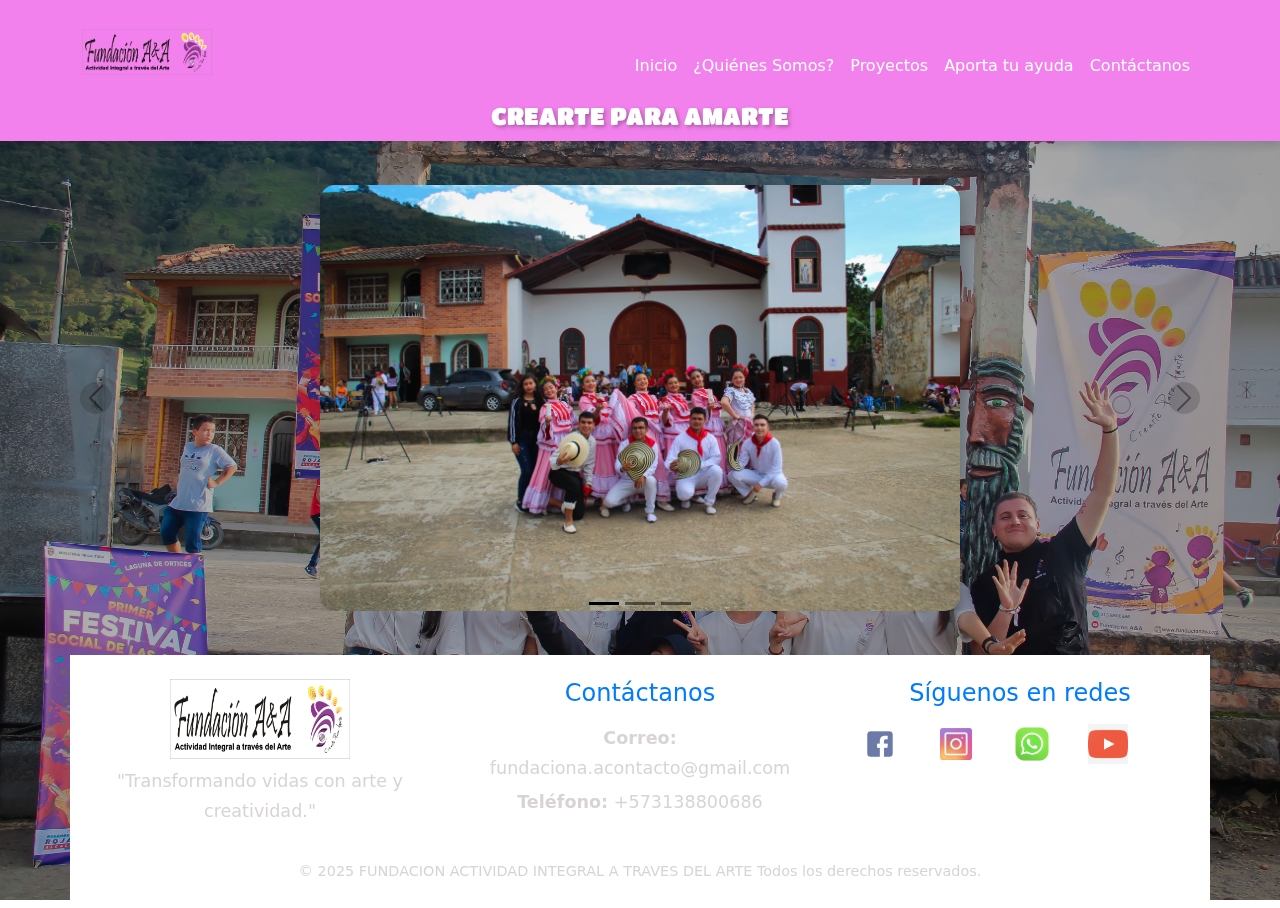
<file: index.html>
<!DOCTYPE html>
<html lang="en">
<head>
    <meta charset="UTF-8">
    <meta name="viewport" content="width=device-width, initial-scale=1.0">
    <title>Fundacion A & A</title>
    <link rel="stylesheet" href="style.css">
    <link href="https://cdn.jsdelivr.net/npm/bootstrap@5.3.3/dist/css/bootstrap.min.css" rel="stylesheet" integrity="sha384-QWTKZyjpPEjISv5WaRU9OFeRpok6YctnYmDr5pNlyT2bRjXh0JMhjY6hW+ALEwIH" crossorigin="anonymous">
    <link rel="preconnect" href="https://fonts.googleapis.com"> 
    <link rel="preconnect" href="https://fonts.googleapis.com">
    <link rel="preconnect" href="https://fonts.gstatic.com" crossorigin>
    <link href="https://fonts.googleapis.com/css2?family=Lato:ital,wght@0,100;0,300;0,400;0,700;0,900;1,100;1,300;1,400;1,700;1,900&family=Playfair+Display:ital,wght@0,400..900;1,400..900&family=Titan+One&display=swap" rel="stylesheet">
    
 
</head>
<!-- Aqui inicia el header-->
<header style="background-color: rgb(243, 129, 237); padding: 10px 0;">
  <div class="container">
    <nav class="navbar navbar-expand-md navbar-light" style="background-color: rgb(243, 129, 237);">
      <!-- LOGO -->
      <a class="navbar-brand" href="#">
        <img src="fondo/logo.png" alt="Logo Fundación" style="max-width: 130px;" class="img-fluid">
      </a>

      <!-- TÍTULO (visible en móviles y escritorio) -->
      <span class="navbar-text text-white mx-auto d-md-none fw-bold" style="font-size: 1.2rem;">
        creArte para Amarte
      </span>

      <!-- BOTÓN HAMBURGUESA -->
      <button class="navbar-toggler" type="button" data-bs-toggle="collapse" data-bs-target="#navbarContent">
        <span class="navbar-toggler-icon"></span>
      </button>

      <!-- MENÚ DE NAVEGACIÓN -->
      <div class="collapse navbar-collapse" id="navbarContent">
        <ul class="navbar-nav ms-auto text-center">
          <li class="nav-item">
            <a class="nav-link text-white" href="index.html">
              <svg class="bi d-block mx-auto mb-1" width="24" height="24">
                <use xlink:href="index.html"></use>
              </svg>
              Inicio
            </a>
          </li>
          <li class="nav-item">
            <a class="nav-link text-white" href="quienessomos.html">
              <svg class="bi d-block mx-auto mb-1" width="24" height="24">
                <use xlink:href="#Quienessomos"></use>
              </svg>
              ¿Quiénes Somos?
            </a>
          </li>
          <li class="nav-item">
            <a class="nav-link text-white" href="proyectos.html">
              <svg class="bi d-block mx-auto mb-1" width="24" height="24">
                <use xlink:href="#Productos"></use>
              </svg>
              Proyectos
            </a>
          </li>
          <li class="nav-item">
            <a class="nav-link text-white" href="aporte.html">
              <svg class="bi d-block mx-auto mb-1" width="24" height="24">
                <use xlink:href="#Contacto"></use>
              </svg>
              Aporta tu ayuda
            </a>
          </li>
          <li class="nav-item">
            <a class="nav-link text-white" href="contactenos.html">
              <svg class="bi d-block mx-auto mb-1" width="24" height="24">
                <use xlink:href="#Contacto"></use>
              </svg>
              Contáctanos
            </a>
          </li>
        </ul>
      </div>
    </nav>

    <!-- TÍTULO EN PANTALLAS GRANDES -->
    <h2 id="titulo" class="text-white text-center d-none d-md-block mt-2 mb-0" style="font-size: 1.5rem;">
      creArte para Amarte
    </h2>
  </div>
</header>


 <!-- aqui termina el header -->
 <body>
  <br>
<!-- Inicio del carrusel -->
<div id="carouselExampleDark" class="carousel carousel-dark slide">
   <!-- Indicadores -->
   <div class="carousel-indicators">
     <button type="button" data-bs-target="#carouselExampleDark" data-bs-slide-to="0" class="active" aria-current="true" aria-label="Slide 1"></button>
     <button type="button" data-bs-target="#carouselExampleDark" data-bs-slide-to="1" aria-label="Slide 2"></button>
     <button type="button" data-bs-target="#carouselExampleDark" data-bs-slide-to="2" aria-label="Slide 3"></button>
   </div>

   <!-- Contenido del carrusel -->
   <div class="carousel-inner">
     <!-- Diapositiva 1 -->
     <div class="carousel-item active" data-bs-interval="10000">
       <div class="text-center">
           <img src="imagenes/carrusel1.jpg" class="d-block mx-auto" alt="Descripción de la imagen 1" style="width: 50%;">
       </div>
       <div class="carousel-caption d-none d-md-block">
         </div>
     </div>

     <!-- Diapositiva 2 -->
     <div class="carousel-item" data-bs-interval="2000">
       <div class="text-center">
           <img src="imagenes/carrusel2.jpg" class="d-block mx-auto" alt="Descripción de la imagen 2" style="width: 50%;">
       </div>
       <div class="carousel-caption d-none d-md-block">
         </div>
     </div>

     <!-- Diapositiva 3 -->
     <div class="carousel-item">
       <div class="text-center">
           <img src="imagenes/carrusel3.jpg" class="d-block mx-auto" alt="Descripción de la imagen 3" style="width: 50%;">
       </div>
       <div class="carousel-caption d-none d-md-block">
          </div>
     </div>
   </div>

   <!-- Controles de navegación -->
   <button class="carousel-control-prev" type="button" data-bs-target="#carouselExampleDark" data-bs-slide="prev">
     <span class="carousel-control-prev-icon" aria-hidden="true"></span>
     <span class="visually-hidden">Anterior</span>
   </button>
   <button class="carousel-control-next" type="button" data-bs-target="#carouselExampleDark" data-bs-slide="next">
     <span class="carousel-control-next-icon" aria-hidden="true"></span>
     <span class="visually-hidden">Siguiente</span>
   </button>
</div>
<!-- Fin del carrusel -->
<br>
</body>

<!-- Aqui incia el footer-->
<footer id="pie" class="container py-4" style="background-color: #fff ; color: #1a1a1a;">
  <div class="row text-center text-md-left">
    <!-- Sección de Logo y Frase -->
    <div class="col-md-4 mb-3">
      <img src="redes/logo.png" alt="Logo de la fundaciona" width="180" height="80" class="mb-2">
      <p class="mb-0 font-italic">"Transformando vidas con arte y creatividad."</p>
    </div>
    <!-- Sección de Contacto -->
    <div class="col-md-4 mb-3">
      <h4 class="mb-3" style="color: #007bff;">Contáctanos</h4>
      <p class="mb-1"><strong>Correo:</strong> fundaciona.acontacto@gmail.com</p>
      <p class="mb-1"><strong>Teléfono:</strong> +573138800686</p>
    </div>
    <!-- Sección de Redes Sociales -->
    <div class="col-md-4">
      <h4 class="mb-3" style="color: #007bff;">Síguenos en redes</h4>
      <div class="d-flex justify-content-center justify-content-md-start">
        <a href="https://facebook.com/Fundaci%C3%B3n-A-A-103890508094027/" aria-label="Facebook" class="mx-2">
          <img src="redes/face.png" alt="Facebook" width="40">
        </a>
        <a href="https://www.instagram.com/fundaciona_a?igsh=b20wNGVxYWxsNDdy" aria-label="Instagram" class="mx-2">
          <img src="redes/insta.png" alt="Instagram" width="40">
        </a>
        <a href="https://wa.me/+573042496903?text=Hola,%20estoy%20interesado%20en%20tus%20productos!" target="_blank" aria-label="WhatsApp" class="mx-2">
          <img src="redes/whap.png" alt="WhatsApp" width="40">
        </a>
        <a href="https://www.youtube.com/@fundacionaa4293" aria-label="youtube" class="mx-2">
          <img src="redes/youtube.png" alt="Instagram" width="40">
        </a>
      </div>
    </div>
  </div>
  <div class="text-center mt-3">
    <p class="mb-0" style="font-size: 0.9rem;">&copy; 2025 FUNDACION ACTIVIDAD INTEGRAL A TRAVES DEL ARTE  Todos los derechos reservados.</p>
  </div>
</footer>

 <!-- aqui termina el footer -->
 <script src="https://cdn.jsdelivr.net/npm/bootstrap@5.3.3/dist/js/bootstrap.bundle.min.js"></script>

</html>
</file>
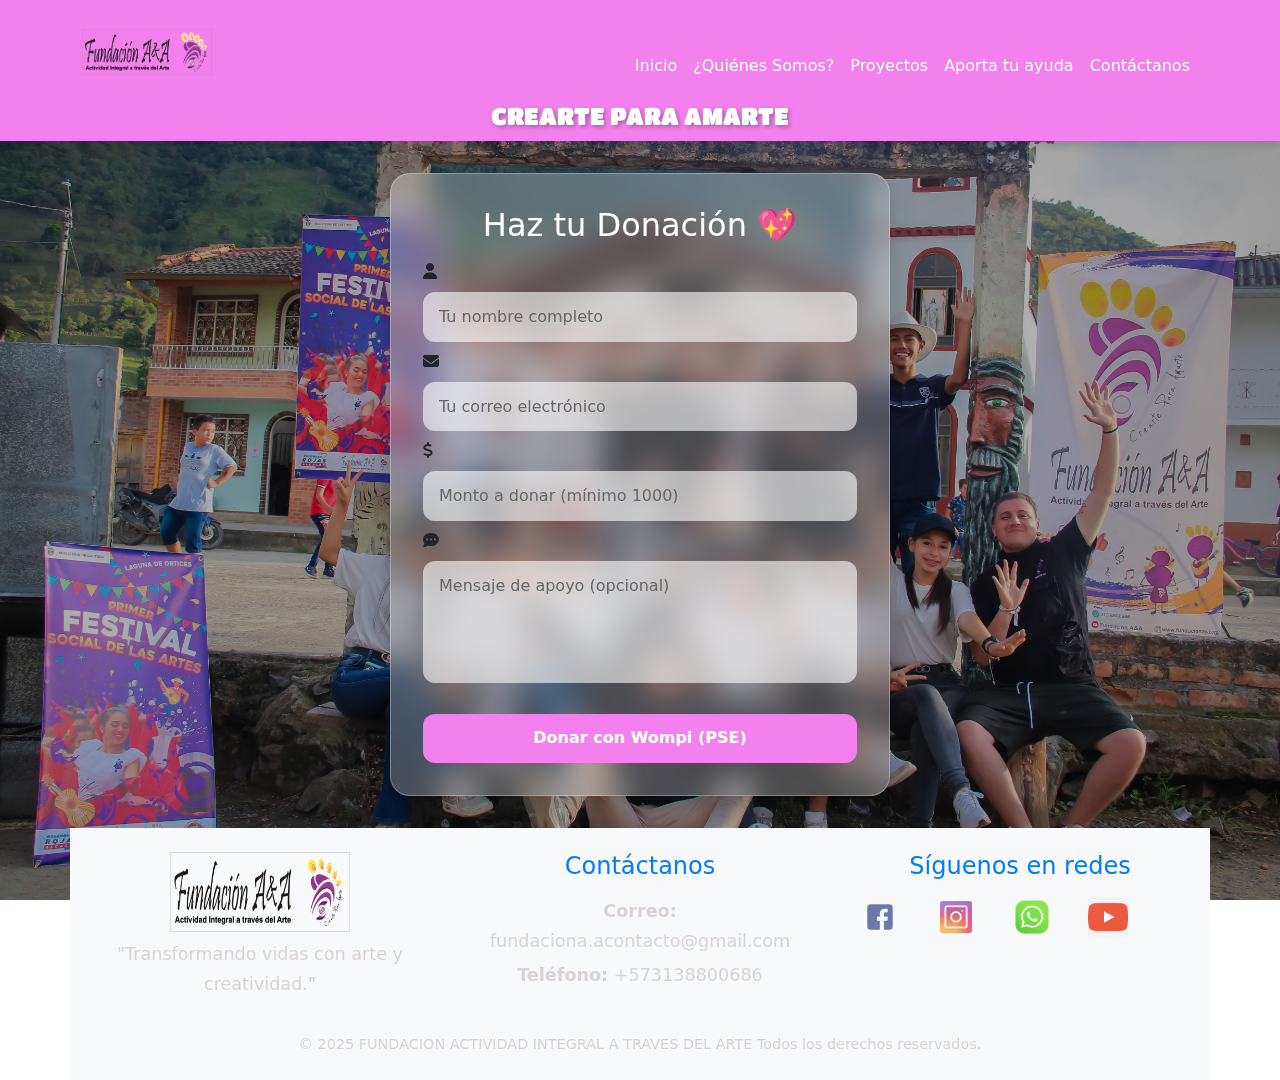
<file: aporte.html>
<!DOCTYPE html>
<html lang="en">
<head>
    <meta charset="UTF-8">
    <meta name="viewport" content="width=device-width, initial-scale=1.0">
    <title>Fundación A & A</title>
    <link rel="stylesheet" href="style.css">
    <link href="https://cdn.jsdelivr.net/npm/bootstrap@5.3.3/dist/css/bootstrap.min.css" rel="stylesheet" integrity="sha384-QWTKZyjpPEjISv5WaRU9OFeRpok6YctnYmDr5pNlyT2bRjXh0JMhjY6hW+ALEwIH" crossorigin="anonymous">
    <link rel="preconnect" href="https://fonts.googleapis.com"> 
    <link rel="preconnect" href="https://fonts.googleapis.com">
    <link rel="preconnect" href="https://fonts.gstatic.com" crossorigin>
    <link href="https://fonts.googleapis.com/css2?family=Lato:ital,wght@0,100;0,300;0,400;0,700;0,900;1,100;1,300;1,400;1,700;1,900&family=Playfair+Display:ital,wght@0,400..900;1,400..900&family=Titan+One&display=swap" rel="stylesheet">
    <link rel="stylesheet" href="https://cdnjs.cloudflare.com/ajax/libs/font-awesome/6.5.0/css/all.min.css">
 
</head>
<!-- Aqui inicia el header-->
<header style="background-color: rgb(243, 129, 237); padding: 10px 0;">
  <div class="container">
    <nav class="navbar navbar-expand-md navbar-light" style="background-color: rgb(243, 129, 237);">
      <!-- LOGO -->
      <a class="navbar-brand" href="#">
        <img src="fondo/logo.png" alt="Logo Fundación" style="max-width: 130px;" class="img-fluid">
      </a>

      <!-- TÍTULO (visible en móviles y escritorio) -->
      <span class="navbar-text text-white mx-auto d-md-none fw-bold" style="font-size: 1.2rem;">
        creArte para Amarte
      </span>

      <!-- BOTÓN HAMBURGUESA -->
      <button class="navbar-toggler" type="button" data-bs-toggle="collapse" data-bs-target="#navbarContent">
        <span class="navbar-toggler-icon"></span>
      </button>

      <!-- MENÚ DE NAVEGACIÓN -->
      <div class="collapse navbar-collapse" id="navbarContent">
        <ul class="navbar-nav ms-auto text-center">
          <li class="nav-item">
            <a class="nav-link text-white" href="index.html">
              <svg class="bi d-block mx-auto mb-1" width="24" height="24">
                <use xlink:href="index.html"></use>
              </svg>
              Inicio
            </a>
          </li>
          <li class="nav-item">
            <a class="nav-link text-white" href="quienessomos.html">
              <svg class="bi d-block mx-auto mb-1" width="24" height="24">
                <use xlink:href="#Quienessomos"></use>
              </svg>
              ¿Quiénes Somos?
            </a>
          </li>
          <li class="nav-item">
            <a class="nav-link text-white" href="proyectos.html">
              <svg class="bi d-block mx-auto mb-1" width="24" height="24">
                <use xlink:href="#Productos"></use>
              </svg>
              Proyectos
            </a>
          </li>
          <li class="nav-item">
            <a class="nav-link text-white" href="aporte.html">
              <svg class="bi d-block mx-auto mb-1" width="24" height="24">
                <use xlink:href="#Contacto"></use>
              </svg>
              Aporta tu ayuda
            </a>
          </li>
          <li class="nav-item">
            <a class="nav-link text-white" href="contactenos.html">
              <svg class="bi d-block mx-auto mb-1" width="24" height="24">
                <use xlink:href="#Contacto"></use>
              </svg>
              Contáctanos
            </a>
          </li>
        </ul>
      </div>
    </nav>

    <!-- TÍTULO EN PANTALLAS GRANDES -->
    <h2 id="titulo" class="text-white text-center d-none d-md-block mt-2 mb-0" style="font-size: 1.5rem;">
      creArte para Amarte
    </h2>
  </div>
</header>


 <!-- aqui termina el header -->
<body>
    <form id="donacion-form" onsubmit="return procesarDonacion()">
        <h1>Haz tu Donación 💖</h1>
        <div class="input-icon">
          <i class="fas fa-user"></i>
          <input type="text" id="nombre" placeholder="Tu nombre completo" required>
        </div>
      
        <div class="input-icon">
          <i class="fas fa-envelope"></i>
          <input type="email" id="correo" placeholder="Tu correo electrónico" required>
        </div>
      
        <div class="input-icon">
          <i class="fas fa-dollar-sign"></i>
          <input type="number" id="monto" placeholder="Monto a donar (mínimo 1000)" min="1000" required>
        </div>
      
        <div class="input-icon">
          <i class="fas fa-comment-dots"></i>
          <textarea id="mensaje" placeholder="Mensaje de apoyo (opcional)" rows="4"></textarea>
        </div>
      
        <button type="submit">Donar con Wompi (PSE)</button>
      </form>
      
  
    <script>
      function procesarDonacion() {
        const nombre = document.getElementById("nombre").value.trim();
        const correo = document.getElementById("correo").value.trim();
        const monto = document.getElementById("monto").value.trim();
        const mensaje = document.getElementById("mensaje").value.trim();
  
        if (!nombre || !correo || !monto || monto < 1000) {
          alert("Por favor completa todos los campos requeridos correctamente.");
          return false;
        }
  
        const amountInCents = parseInt(monto) * 100;
  
        // Llave pública de pruebas de Wompi
        const publicKey = "pub_test_4tTwvK6gpxQklT2TBGuwk0usXAI0U3XD";
  
        // Generar una referencia que contenga parte de la info del usuario (segura y sencilla)
        const reference = encodeURIComponent(`DON-${Date.now()}-${nombre.substring(0, 10)}-${monto}`);
  
        // Crear URL del checkout de Wompi
        const url = `https://checkout.wompi.co/p/?public-key=${publicKey}&currency=COP&amount-in-cents=${amountInCents}&reference=${reference}`;
  
        // Redirigir al checkout
        window.location.href = url;
        return false; // evita que el formulario recargue la página
      }
    </script>
  
</body>

<!-- Aqui incia el footer-->
<footer id="pie" class="container py-4" style="background-color: #f8f9fa; color: #333;">
  <div class="row text-center text-md-left">
    <!-- Sección de Logo y Frase -->
    <div class="col-md-4 mb-3">
      <img src="redes/logo.png" alt="Logo de la fundaciona" width="180" height="80" class="mb-2">
      <p class="mb-0 font-italic">"Transformando vidas con arte y creatividad."</p>
    </div>
    <!-- Sección de Contacto -->
    <div class="col-md-4 mb-3">
      <h4 class="mb-3" style="color: #007bff;">Contáctanos</h4>
      <p class="mb-1"><strong>Correo:</strong> fundaciona.acontacto@gmail.com</p>
      <p class="mb-1"><strong>Teléfono:</strong> +573138800686</p>
    </div>
    <!-- Sección de Redes Sociales -->
    <div class="col-md-4">
      <h4 class="mb-3" style="color: #007bff;">Síguenos en redes</h4>
      <div class="d-flex justify-content-center justify-content-md-start">
        <a href="https://facebook.com/Fundaci%C3%B3n-A-A-103890508094027/" aria-label="Facebook" class="mx-2">
          <img src="redes/face.png" alt="Facebook" width="40">
        </a>
        <a href="instagram.com/fundaciona_a" aria-label="Instagram" class="mx-2">
          <img src="redes/insta.png" alt="Instagram" width="40">
        </a>
        <a href="https://wa.me/+573042496903?text=Hola,%20estoy%20interesado%20en%20tus%20productos!" target="_blank" aria-label="WhatsApp" class="mx-2">
          <img src="redes/whap.png" alt="WhatsApp" width="40">
        </a>
        <a href="https://www.youtube.com/@fundacionaa4293" aria-label="youtube" class="mx-2">
          <img src="redes/youtube.png" alt="Instagram" width="40">
        </a>
      </div>
    </div>
  </div>
  <div class="text-center mt-3">
    <p class="mb-0" style="font-size: 0.9rem;">&copy; 2025 FUNDACION ACTIVIDAD INTEGRAL A TRAVES DEL ARTE  Todos los derechos reservados.</p>
  </div>
</footer>

 <!-- aqui termina el footer -->
 <script src="https://cdn.jsdelivr.net/npm/bootstrap@5.3.3/dist/js/bootstrap.bundle.min.js"></script>

</html>
</file>
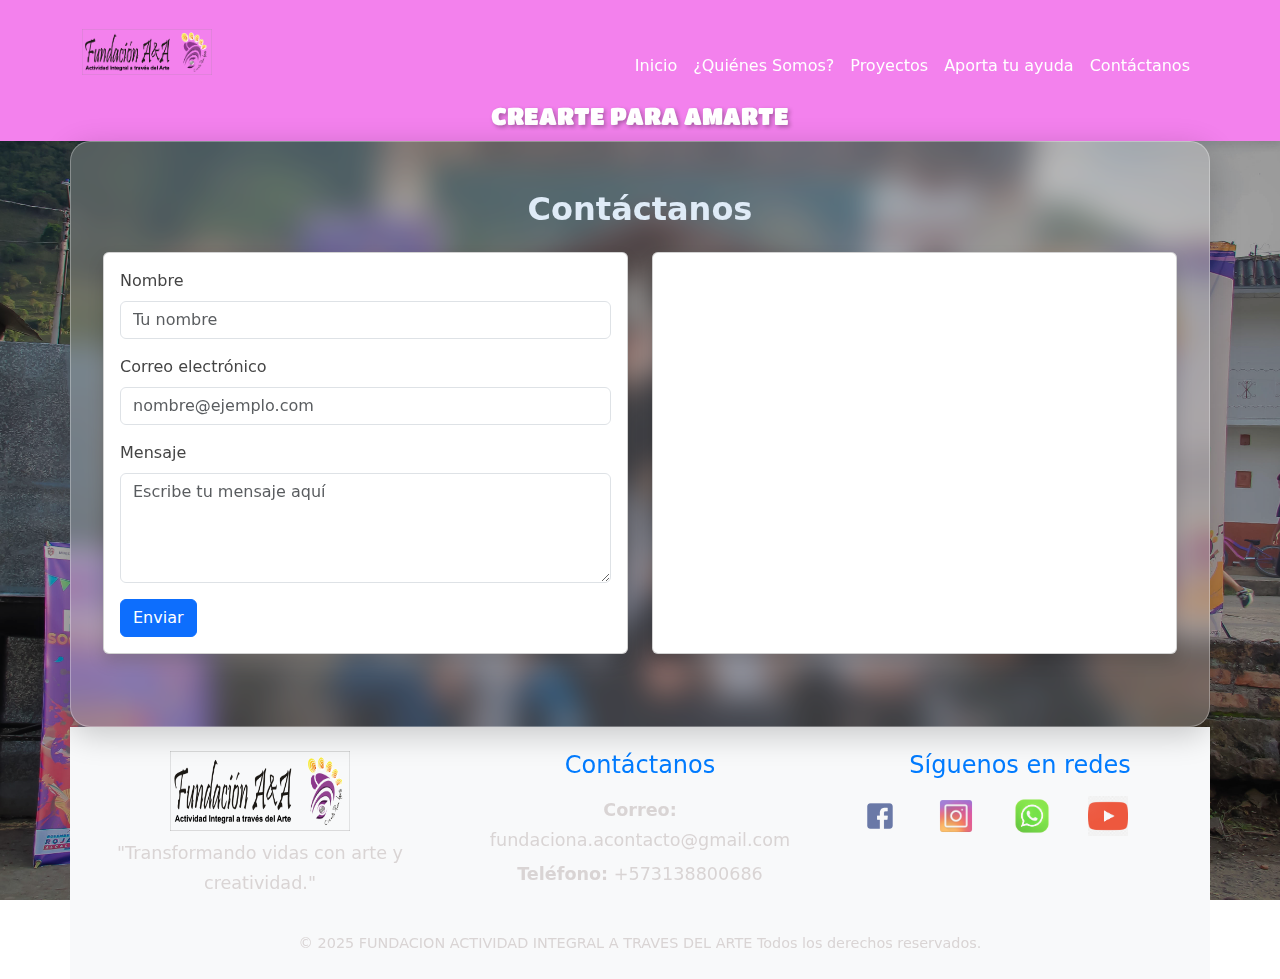
<file: contactenos.html>
<!DOCTYPE html>
<html lang="en">
<head>
    <meta charset="UTF-8">
    <meta name="viewport" content="width=device-width, initial-scale=1.0">
    <title>Fundacion A & A</title>
    <link rel="stylesheet" href="style.css">
    <link href="https://cdn.jsdelivr.net/npm/bootstrap@5.3.3/dist/css/bootstrap.min.css" rel="stylesheet" integrity="sha384-QWTKZyjpPEjISv5WaRU9OFeRpok6YctnYmDr5pNlyT2bRjXh0JMhjY6hW+ALEwIH" crossorigin="anonymous">
    <link rel="preconnect" href="https://fonts.googleapis.com"> 
    <link rel="preconnect" href="https://fonts.googleapis.com">
    <link rel="preconnect" href="https://fonts.gstatic.com" crossorigin>
    <link href="https://fonts.googleapis.com/css2?family=Lato:ital,wght@0,100;0,300;0,400;0,700;0,900;1,100;1,300;1,400;1,700;1,900&family=Playfair+Display:ital,wght@0,400..900;1,400..900&family=Titan+One&display=swap" rel="stylesheet">
    
</head>
<!-- Aqui inicia el header-->
<header style="background-color: rgb(243, 129, 237); padding: 10px 0;">
  <div class="container">
    <nav class="navbar navbar-expand-md navbar-light" style="background-color: rgb(243, 129, 237);">
      <!-- LOGO -->
      <a class="navbar-brand" href="#">
        <img src="fondo/logo.png" alt="Logo Fundación" style="max-width: 130px;" class="img-fluid">
      </a>

      <!-- TÍTULO (visible en móviles y escritorio) -->
      <span class="navbar-text text-white mx-auto d-md-none fw-bold" style="font-size: 1.2rem;">
        creArte para Amarte
      </span>

      <!-- BOTÓN HAMBURGUESA -->
      <button class="navbar-toggler" type="button" data-bs-toggle="collapse" data-bs-target="#navbarContent">
        <span class="navbar-toggler-icon"></span>
      </button>

      <!-- MENÚ DE NAVEGACIÓN -->
      <div class="collapse navbar-collapse" id="navbarContent">
        <ul class="navbar-nav ms-auto text-center">
          <li class="nav-item">
            <a class="nav-link text-white" href="index.html">
              <svg class="bi d-block mx-auto mb-1" width="24" height="24">
                <use xlink:href="#Inici"></use>
              </svg>
              Inicio
            </a>
          </li>
          <li class="nav-item">
            <a class="nav-link text-white" href="quienessomos.html">
              <svg class="bi d-block mx-auto mb-1" width="24" height="24">
                <use xlink:href="#Quienessomos"></use>
              </svg>
              ¿Quiénes Somos?
            </a>
          </li>
          <li class="nav-item">
            <a class="nav-link text-white" href="proyectos.html">
              <svg class="bi d-block mx-auto mb-1" width="24" height="24">
                <use xlink:href="#Productos"></use>
              </svg>
              Proyectos
            </a>
          </li>
          <li class="nav-item">
            <a class="nav-link text-white" href="aporte.html">
              <svg class="bi d-block mx-auto mb-1" width="24" height="24">
                <use xlink:href="#Contacto"></use>
              </svg>
              Aporta tu ayuda
            </a>
          </li>
          <li class="nav-item">
            <a class="nav-link text-white" href="contactenos.html">
              <svg class="bi d-block mx-auto mb-1" width="24" height="24">
                <use xlink:href="#Contacto"></use>
              </svg>
              Contáctanos
            </a>
          </li>
        </ul>
      </div>
    </nav>

    <!-- TÍTULO EN PANTALLAS GRANDES -->
    <h2 id="titulo" class="text-white text-center d-none d-md-block mt-2 mb-0" style="font-size: 1.5rem;">
      creArte para Amarte
    </h2>
  </div>
</header>

 <!-- aqui termina el header -->
<body>
 <!-- SECCIÓN DE CONTÁCTANOS -->
<section class="container contacto-section">
  <h3 class="text-center mb-4">Contáctanos</h3>
  <div class="row">
    <!-- Formulario en una tarjeta -->
    <div class="col-md-6 mb-4">
      <div class="card shadow">
        <div class="card-body">
          <form>
            <div class="mb-3">
              <label for="nombre" class="form-label">Nombre</label>
              <input type="text" class="form-control" id="nombre" placeholder="Tu nombre">
            </div>
            <div class="mb-3">
              <label for="email" class="form-label">Correo electrónico</label>
              <input type="email" class="form-control" id="email" placeholder="nombre@ejemplo.com">
            </div>
            <div class="mb-3">
              <label for="mensaje" class="form-label">Mensaje</label>
              <textarea class="form-control" id="mensaje" rows="4" placeholder="Escribe tu mensaje aquí"></textarea>
            </div>
            <button type="submit" class="btn btn-primary">Enviar</button>
          </form>
        </div>
      </div>
    </div>

    <!-- Mapa al lado del formulario -->
    <div class="col-md-6 mb-4">
      <div class="card shadow h-100">
        <div class="card-body p-0">
          <!-- Puedes cambiar la ubicación del mapa modificando el src -->
          <iframe 
            src="https://www.google.com/maps/embed?pb=!1m18!1m12!1m3!1d3153.835434507028!2d-122.41941508468267!3d37.77492927975908!2m3!1f0!2f0!3f0!3m2!1i1024!2i768!4f13.1!3m3!1m2!1s0x8085809c4c18f735%3A0x4c7a6e2026c8206!2sSan%20Francisco%2C%20CA!5e0!3m2!1ses!2sus!4v1618887594721!5m2!1ses!2sus" 
            width="100%" 
            height="100%" 
            style="border:0;" 
            allowfullscreen="" 
            loading="lazy">
          </iframe>
        </div>
      </div>
    </div>
  </div>
</section>

</body>

<!-- Aqui incia el footer-->
<footer id="pie" class="container py-4" style="background-color: #f8f9fa; color: #333;">
  <div class="row text-center text-md-left">
    <!-- Sección de Logo y Frase -->
    <div class="col-md-4 mb-3">
      <img src="redes/logo.png" alt="Logo de la fundaciona" width="180" height="80" class="mb-2">
      <p class="mb-0 font-italic">"Transformando vidas con arte y creatividad."</p>
    </div>
    <!-- Sección de Contacto -->
    <div class="col-md-4 mb-3">
      <h4 class="mb-3" style="color: #007bff;">Contáctanos</h4>
      <p class="mb-1"><strong>Correo:</strong> fundaciona.acontacto@gmail.com</p>
      <p class="mb-1"><strong>Teléfono:</strong> +573138800686</p>
    </div>
    <!-- Sección de Redes Sociales -->
    <div class="col-md-4">
      <h4 class="mb-3" style="color: #007bff;">Síguenos en redes</h4>
      <div class="d-flex justify-content-center justify-content-md-start">
        <a href="https://facebook.com/Fundaci%C3%B3n-A-A-103890508094027/" aria-label="Facebook" class="mx-2">
          <img src="redes/face.png" alt="Facebook" width="40">
        </a>
        <a href="instagram.com/fundaciona_a" aria-label="Instagram" class="mx-2">
          <img src="redes/insta.png" alt="Instagram" width="40">
        </a>
        <a href="https://wa.me/+573042496903?text=Hola,%20estoy%20interesado%20en%20tus%20productos!" target="_blank" aria-label="WhatsApp" class="mx-2">
          <img src="redes/whap.png" alt="WhatsApp" width="40">
        </a>
        <a href="https://www.youtube.com/@fundacionaa4293" aria-label="youtube" class="mx-2">
          <img src="redes/youtube.png" alt="Instagram" width="40">
        </a>
      </div>
    </div>
  </div>
  <div class="text-center mt-3">
    <p class="mb-0" style="font-size: 0.9rem;">&copy; 2025 FUNDACION ACTIVIDAD INTEGRAL A TRAVES DEL ARTE  Todos los derechos reservados.</p>
  </div>
</footer>

 <!-- aqui termina el footer -->
 <script src="https://cdn.jsdelivr.net/npm/bootstrap@5.3.3/dist/js/bootstrap.bundle.min.js"></script>

</html>
</file>
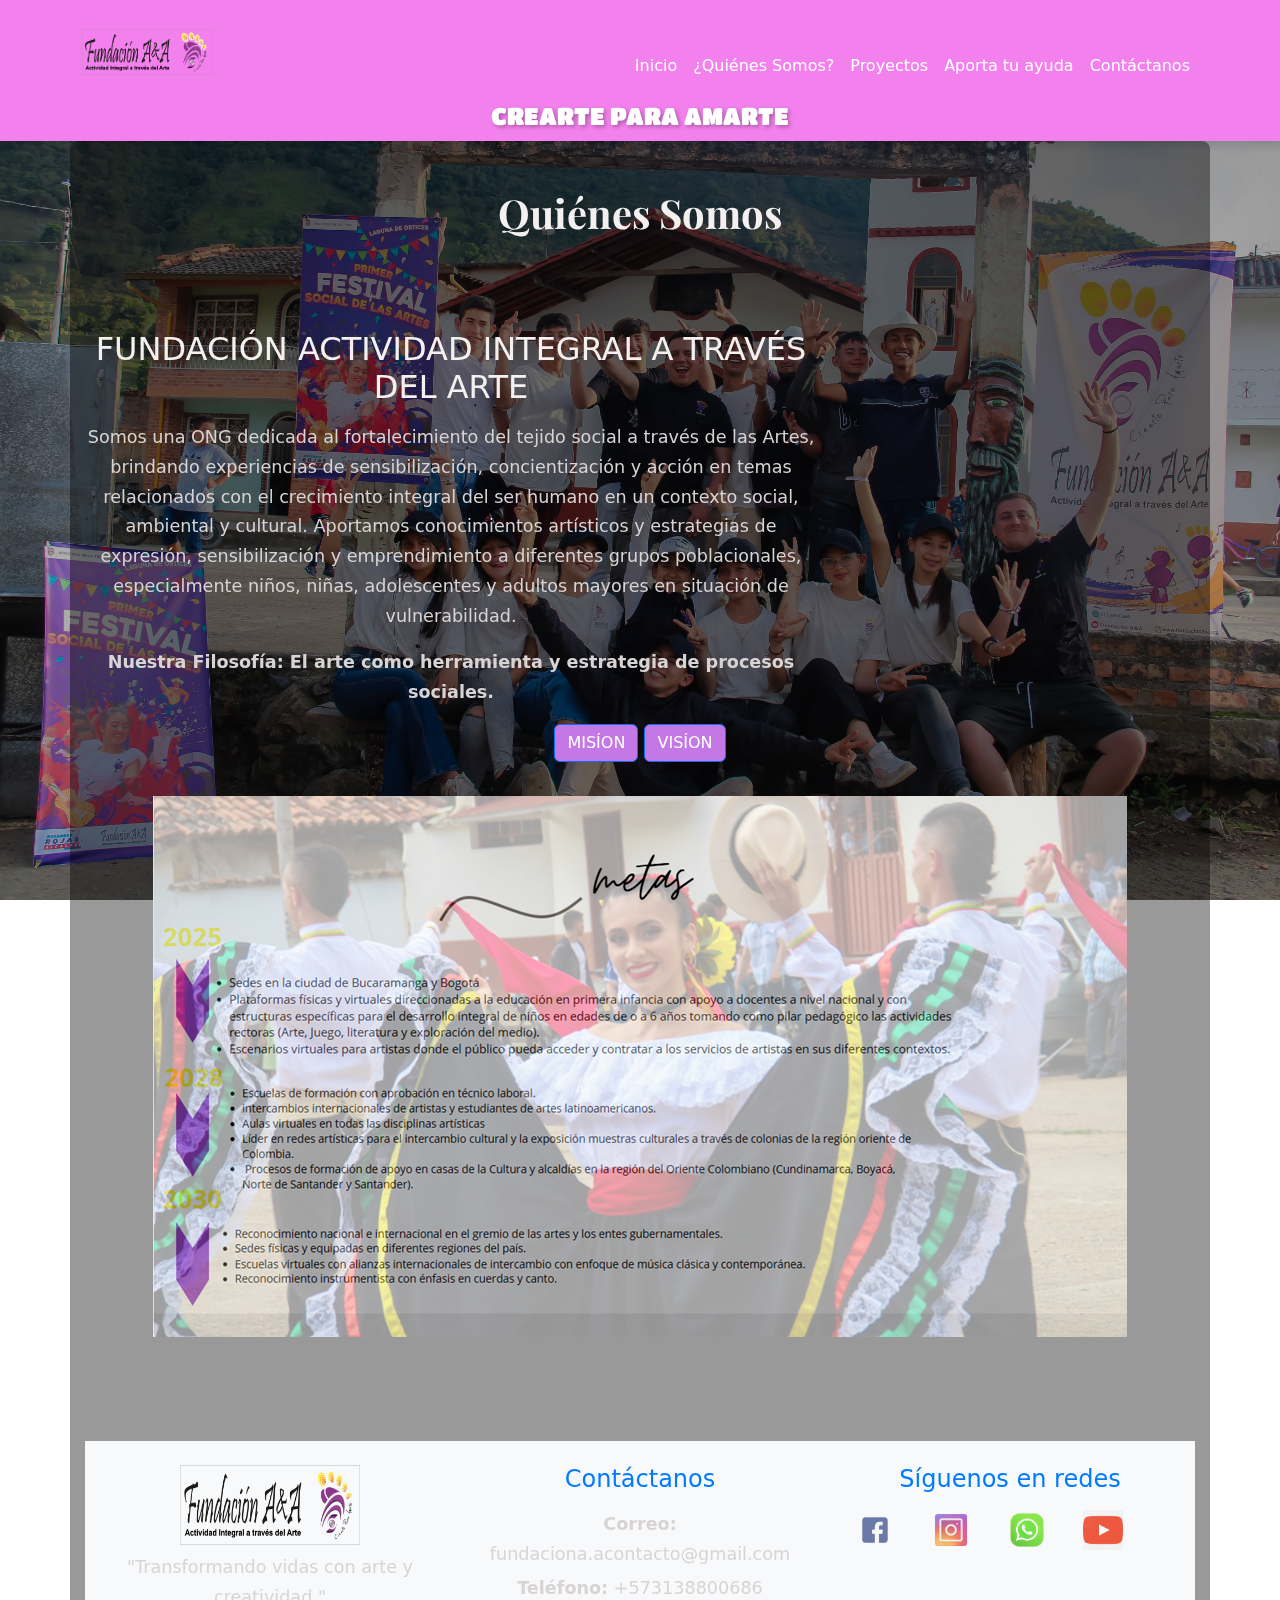
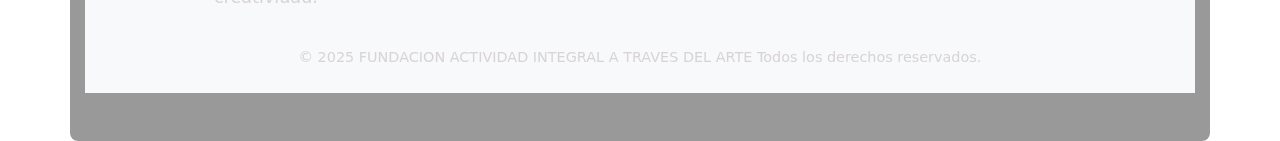
<file: quienessomos.html>
<!DOCTYPE html>
<html lang="en">
<head>
    <meta charset="UTF-8">
    <meta name="viewport" content="width=device-width, initial-scale=1.0">
    <title>Fundacion A & A</title>
    <link rel="stylesheet" href="style.css">
    <link href="https://cdn.jsdelivr.net/npm/bootstrap@5.3.3/dist/css/bootstrap.min.css" rel="stylesheet" integrity="sha384-QWTKZyjpPEjISv5WaRU9OFeRpok6YctnYmDr5pNlyT2bRjXh0JMhjY6hW+ALEwIH" crossorigin="anonymous">
    <link rel="preconnect" href="https://fonts.googleapis.com"> 
    <link rel="preconnect" href="https://fonts.googleapis.com">
    <link rel="preconnect" href="https://fonts.gstatic.com" crossorigin>
    <link href="https://fonts.googleapis.com/css2?family=Lato:ital,wght@0,100;0,300;0,400;0,700;0,900;1,100;1,300;1,400;1,700;1,900&family=Playfair+Display:ital,wght@0,400..900;1,400..900&family=Titan+One&display=swap" rel="stylesheet">
    
 
</head>
<!-- Aqui inicia el header-->
<header style="background-color: rgb(243, 129, 237); padding: 10px 0;">
  <div class="container">
    <nav class="navbar navbar-expand-md navbar-light" style="background-color: rgb(243, 129, 237);">
      <!-- LOGO -->
      <a class="navbar-brand" href="#">
        <img src="fondo/logo.png" alt="Logo Fundación" style="max-width: 130px;" class="img-fluid">
      </a>

      <!-- TÍTULO (visible en móviles y escritorio) -->
      <span class="navbar-text text-white mx-auto d-md-none fw-bold" style="font-size: 1.2rem;">
        creArte para Amarte
      </span>

      <!-- BOTÓN HAMBURGUESA -->
      <button class="navbar-toggler" type="button" data-bs-toggle="collapse" data-bs-target="#navbarContent">
        <span class="navbar-toggler-icon"></span>
      </button>

      <!-- MENÚ DE NAVEGACIÓN -->
      <div class="collapse navbar-collapse" id="navbarContent">
        <ul class="navbar-nav ms-auto text-center">
          <li class="nav-item">
            <a class="nav-link text-white" href="index.html">
              <svg class="bi d-block mx-auto mb-1" width="24" height="24">
                <use xlink:href="#Inici"></use>
              </svg>
              Inicio
            </a>
          </li>
          <li class="nav-item">
            <a class="nav-link text-white" href="quienessomos.html">
              <svg class="bi d-block mx-auto mb-1" width="24" height="24">
                <use xlink:href="#Quienessomos"></use>
              </svg>
              ¿Quiénes Somos?
            </a>
          </li>
          <li class="nav-item">
            <a class="nav-link text-white" href="proyectos.html">
              <svg class="bi d-block mx-auto mb-1" width="24" height="24">
                <use xlink:href="#Productos"></use>
              </svg>
              Proyectos
            </a>
          </li>
          <li class="nav-item">
            <a class="nav-link text-white" href="aporte.html">
              <svg class="bi d-block mx-auto mb-1" width="24" height="24">
                <use xlink:href="#Contacto"></use>
              </svg>
              Aporta tu ayuda
            </a>
          </li>
          <li class="nav-item">
            <a class="nav-link text-white" href="contactenos.html">
              <svg class="bi d-block mx-auto mb-1" width="24" height="24">
                <use xlink:href="#Contacto"></use>
              </svg>
              Contáctanos
            </a>
          </li>
        </ul>
      </div>
    </nav>

    <!-- TÍTULO EN PANTALLAS GRANDES -->
    <h2 id="titulo" class="text-white text-center d-none d-md-block mt-2 mb-0" style="font-size: 1.5rem;">
      creArte para Amarte
    </h2>
  </div>
</header>

 <!-- aqui termina el header -->
<body>
 <!--aqui inicia el quienes somos-->
 <div id="quienessomos" class="container text-center py-5">
    <div class="row">
        <div class="col-md-12">
            <h1 class="mb-4">Quiénes Somos</h1>
            <br>
            <br>
        </div>
    </div>
    <div class="row align-items-center">
        <div class="col-md-8">
            <h2 class="mb-3">FUNDACIÓN ACTIVIDAD INTEGRAL A TRAVÉS DEL ARTE</h2>
            <p class="text-justify">
                Somos una <span class="highlight-text">ONG dedicada</span> al fortalecimiento del tejido social a través de las Artes, brindando experiencias de sensibilización, concientización y acción en temas relacionados con el crecimiento integral del ser humano en un contexto social, ambiental y cultural. 
                Aportamos conocimientos artísticos y estrategias de expresión, sensibilización y emprendimiento a diferentes grupos poblacionales, especialmente <span class="highlight-text">niños, niñas, adolescentes y adultos mayores</span> en situación de vulnerabilidad.
            </p>
            <p class="mt-3 fw-bold">Nuestra Filosofía: <span class="highlight-text">El arte como herramienta y estrategia de procesos sociales</span>.</p>
        </div>
    </div>
       <!-- Button trigger modal mision -->
<button type="button" class="btn btn-primary" data-bs-toggle="modal" data-bs-target="#exampleModal" style="background-color: #c478e5;">
    MISÍON
  </button>
    <!-- Modal -->
  <div class="modal fade" id="exampleModal" tabindex="-1" aria-labelledby="exampleModalLabel" aria-hidden="true">
    <div class="modal-dialog">
      <div class="modal-content">
        <div class="modal-header">
          <h1 class="modal-title fs-5" id="exampleModalLabel">Nuestra mision</h1>
          <button type="button" class="btn-close" data-bs-dismiss="modal" aria-label="Close"></button>
        </div>
        <div class="modal-body">
            Generar espacios de formación, de expresión y de socialización de propuestas artísticas y culturales que permitan integrar diferentes profesiones y procesos de sensibilización en temas donde el Arte logra obtener avances y resultados óptimos y precisos, ya que se trata de la exploración de los sentidos   relacionados con la salud, la educación, la publicidad y temas de interés social-
            Buscamos brindar oportunidades de crecimiento social, artístico, cultural  a diferentes entidades, artistas, y grupos poblacionales que deseen mejorar sus habilidades y destrezas en las artes y que vean en ellas una oportunidad de esparcimiento y libertad de expresión,  los procesos de la fundación A&A están direccionados especialmente a niños, niñas, adolescentes, adultos mayores y docentes de diferentes regiones con inclusión de  las áreas rurales y urbanas y  de difícil acceso, permitiendo así la ubicación de  artistas innatos, empíricos o en proceso de formación, muchos de ellos  de escasos recursos y con diferentes vulnerabilidades, sin importar su contexto ni su condición económica, o en algunos casos su condición física,  con el fin de mitigar impactos negativos que les puedan afectar a estas comunidades, tomando el arte como un sistema de refugio y de expresión. 
           </div>
        <div class="modal-footer">
          <button type="button" class="btn btn-secondary" data-bs-dismiss="modal">Close</button>
        </div>
      </div>
    </div>
  </div>
         <!-- Button trigger modal vision -->
<button type="button" class="btn btn-primary" data-bs-toggle="modal" data-bs-target="#exampleModal" style="background-color: #c478e5;">
    VISÍON
  </button>
    <!-- Modal -->
  <div class="modal fade" id="exampleModal" tabindex="-1" aria-labelledby="exampleModalLabel" aria-hidden="true">
    <div class="modal-dialog">
      <div class="modal-content">
        <div class="modal-header">
          <h1 class="modal-title fs-5" id="exampleModalLabel">Nuestra Vision</h1>
          <button type="button" class="btn-close" data-bs-dismiss="modal" aria-label="Close"></button>
        </div>
        <div class="modal-body">
            Fundación A&A busca crear y desarrollar proyectos sociales a nivel nacional con un enfoque diferencial en Artes, donde se rescate el folclor, las tradiciones culturales, el rescate del patrimonio cultural y el turismo cultural de la región colombiana generando así el reconocimiento de las culturas latino-americanas, el arraigo en las comunidades y la exposición de proyectos para la transformación con contenidos aplicados a las nuevas tendencias desde la industria artística.
            Se busca que el artista de la fundación A&A tenga un complemento de las diferentes disciplinas con el fin de generar resultados integrales que complementan el arte específico seleccionado.
        </div>
        <div class="modal-footer">
          <button type="button" class="btn btn-secondary" data-bs-dismiss="modal">Close</button>
        </div>
      </div>
    </div>
  </div>
  <br>
  <br>
   <img src="metas.png" alt="">
   <br>
   <br>

   

</body>
<br>
<br>
<!-- Aqui incia el footer-->
<footer id="pie" class="container py-4" style="background-color: #f8f9fa; color: #333;">
  <div class="row text-center text-md-left">
    <!-- Sección de Logo y Frase -->
    <div class="col-md-4 mb-3">
      <img src="redes/logo.png" alt="Logo de la fundaciona" width="180" height="80" class="mb-2">
      <p class="mb-0 font-italic">"Transformando vidas con arte y creatividad."</p>
    </div>
    <!-- Sección de Contacto -->
    <div class="col-md-4 mb-3">
      <h4 class="mb-3" style="color: #007bff;">Contáctanos</h4>
      <p class="mb-1"><strong>Correo:</strong> fundaciona.acontacto@gmail.com</p>
      <p class="mb-1"><strong>Teléfono:</strong> +573138800686</p>
    </div>
    <!-- Sección de Redes Sociales -->
    <div class="col-md-4">
      <h4 class="mb-3" style="color: #007bff;">Síguenos en redes</h4>
      <div class="d-flex justify-content-center justify-content-md-start">
        <a href="https://facebook.com/Fundaci%C3%B3n-A-A-103890508094027/" aria-label="Facebook" class="mx-2">
          <img src="redes/face.png" alt="Facebook" width="40">
        </a>
        <a href="instagram.com/fundaciona_a" aria-label="Instagram" class="mx-2">
          <img src="redes/insta.png" alt="Instagram" width="40">
        </a>
        <a href="https://wa.me/+573042496903?text=Hola,%20estoy%20interesado%20en%20tus%20productos!" target="_blank" aria-label="WhatsApp" class="mx-2">
          <img src="redes/whap.png" alt="WhatsApp" width="40">
        </a>
        <a href="https://www.youtube.com/@fundacionaa4293" aria-label="youtube" class="mx-2">
          <img src="redes/youtube.png" alt="Instagram" width="40">
        </a>
      </div>
    </div>
  </div>
  <div class="text-center mt-3">
    <p class="mb-0" style="font-size: 0.9rem;">&copy; 2025 FUNDACION ACTIVIDAD INTEGRAL A TRAVES DEL ARTE  Todos los derechos reservados.</p>
  </div>
</footer>

 <!-- aqui termina el footer -->
 <script src="https://cdn.jsdelivr.net/npm/bootstrap@5.3.3/dist/js/bootstrap.bundle.min.js"></script>

</html>
</file>
<file: style.css>
/* ========================== */
/* ======= ESTILO BASE ===== */
/* ========================== */

body {
    background-image: url('fondo/fondo.jpg');
    background-size: cover;
    background-position: center;
    background-attachment: fixed;
    background-repeat: no-repeat;
    color: #333;
}

/* Capa oscura sobre el fondo */
body::before {
    content: "";
    position: fixed;
    top: 0;
    left: 0;
    width: 100%;
    height: 100%;
    background: rgba(0, 0, 0, 0.3);
    z-index: -1;
}

/* ========================== */
/* ========= HEADER ========= */
/* ========================== */

header {
    background-color: #f381ed;
    padding: 15px 0;
    box-shadow: 0px 4px 8px rgba(0, 0, 0, 0.1);
}

header h2 {
    font-family: 'Titan One', sans-serif;
    font-size: 1.8rem;
    text-shadow: 2px 2px 4px rgba(0, 0, 0, 0.3);
    color: white;
    text-align: center;
}

/* ========================== */
/* ======= NAVEGACIÓN ======= */
/* ========================== */

.nav .nav-link {
    font-weight: 700;
    transition: color 0.3s ease-in-out;
}

.nav .nav-link:hover {
    color: #ffd700 !important;
}

/* ========================== */
/* ========= CARRUSEL ======= */
/* ========================== */

.carousel {
    padding: 20px 0;
}

.carousel img {
    border-radius: 15px;
    box-shadow: 5px 5px 15px rgba(0, 0, 0, 0.2);
}

/* ========================== */
/* ====== QUIÉNES SOMOS ===== */
/* ========================== */

#quienessomos {
    font-size: 1.2rem;
    line-height: 1.8;
    text-align: justify;
    color: #f5f0f0;
    padding: 15px;
    background-color: rgba(0, 0, 0, 0.4);
    border-radius: 8px;
}

#quienessomos h1 {
    font-family: 'Playfair Display', serif;
    font-size: 2.5rem;
    font-weight: bold;
    color: #f5f0f0;
    text-align: center;
    margin-bottom: 10px;
}

/* ========================== */
/* ======= TIPOGRAFÍA ======= */
/* ========================== */

h2 {
    font-size: 2rem;
    text-transform: uppercase;
    color: #e0dcdc;
    margin-bottom: 8px;
    text-align: center;
}

p {
    font-size: 1.1rem;
    line-height: 1.7;
    color: #d9d4d4;
    margin-bottom: 12px;
}

/* ========================== */
/* ======= BOTONES ========= */
/* ========================== */

.btn-primary {
    background-color: #c478e5;
    border: none;
    border-radius: 10px;
    padding: 10px 20px;
    font-weight: bold;
    transition: background-color 0.3s ease, transform 0.2s;
}

.btn-primary:hover {
    background-color: #c478e5; /* Puede cambiarse por un tono más oscuro si se desea */
    transform: scale(1.05);
}

/* ========================== */
/* ========= FOOTER ========= */
/* ========================== */
footer {
    background-color: #b57edc; /* fondo morado */
    color: #ffffff; /* letra blanca */
    padding: 20px 0;
    text-align: center;
}
footer img {
    transition: transform 0.3s ease-in-out;
}

footer img:hover {
    transform: scale(1.1);
}

/* Iconos de redes sociales */
footer a img {
    width: 40px;
    margin: 0 10px;
    opacity: 0.8;
    transition: opacity 0.3s ease-in-out;
}

footer a img:hover {
    opacity: 1;
}


/* ========================== */
/* ========= MODALES ======== */
/* ========================== */

.modal-content {
    border-radius: 15px;
    box-shadow: 0px 4px 10px rgba(0, 0, 0, 0.2);
}

.modal-header {
    background-color: #df7be6;
    color: white;
    border-top-left-radius: 15px;
    border-top-right-radius: 15px;
}

.modal-title {
    font-weight: bold;
}

.modal-body {
    text-align: justify;
    font-size: 1rem;
    line-height: 1.6;
    background-color: white;
    color: black;
}

.btn-close {
    transition: transform 0.2s ease;
}

.btn-close:hover {
    transform: scale(1.2);
}
/* =============================== */
/* ======= MEDIA QUERIES ======== */
/* =============================== */

@media (max-width: 768px) {

    /* Ajustes generales */
    body {
        font-size: 0.95rem;
    }

    /* Header */
    header h2 {
        font-size: 1.5rem;
    }

    /* Navegación */
    .nav {
        flex-direction: column;
        align-items: center;
    }

    .nav .nav-link {
        padding: 10px;
    }

    /* Carrusel */
    .carousel {
        padding: 10px 0;
    }

    .carousel img {
        width: 100%;
        height: auto;
    }

    /* Quiénes somos */
    #quienessomos {
        padding: 10px;
        font-size: 1rem;
    }

    #quienessomos h1 {
        font-size: 2rem;
    }

    /* Tipografía */
    h2 {
        font-size: 1.5rem;
    }

    p {
        font-size: 1rem;
    }

    /* Botones */
    .btn-primary {
        padding: 8px 16px;
        font-size: 0.95rem;
    }

    /* Footer */
    footer a img {
        width: 30px;
        margin: 5px;
    }

    /* Modal */
    .modal-body {
        font-size: 0.95rem;
    }

}
/* ----- ESTILO BODY DE CONTACTO Y FONDO ----- */
/* ===== SECCIÓN DE CONTACTO ===== */

/* Fondo con imagen (solo para la sección de contacto) */
section.contacto-section {
  background: url() no-repeat center center fixed;
  background-size: cover;

  /* Efecto glassmorphism */
  background-color: rgba(255, 255, 255, 0.2); /* semi-transparente */
  backdrop-filter: blur(15px);
  -webkit-backdrop-filter: blur(15px); /* soporte Safari */
  padding: 3rem 2rem;
  border-radius: 20px;
  box-shadow: 0 8px 32px rgba(0, 0, 0, 0.2);
  border: 1px solid rgba(255, 255, 255, 0.3);
}

/* Título centrado */
section.contacto-section h3 {
  font-size: 2rem;
  font-weight: 600;
  color: #dfebf7;
  margin-bottom: 2rem;
}

/* Tarjetas con efecto glassmorphism */
.card {
  background-color: rgba(255, 255, 255, 0.25);
  backdrop-filter: blur(10px);
  -webkit-backdrop-filter: blur(10px);
  border: 1px solid rgba(255, 255, 255, 0.3);
  border-radius: 20px;
  overflow: hidden;
  box-shadow: 0 6px 18px rgba(0, 0, 0, 0.1);
}

/* Formulario */
.form-label {
  font-weight: 500;
  color: #444;
}

.form-control {
  border-radius: 12px;
  border: 1px solid #ddd;
  padding: 0.75rem 1rem;
  font-size: 1rem;
  transition: border-color 0.3s ease;
}

.form-control:focus {
  border-color: #007bff;
  box-shadow: 0 0 0 0.15rem rgba(0, 123, 255, 0.25);
  outline: none;
}

/* Botón */
.btn-primary {
  background-color: #007bff;
  border: none;
  border-radius: 12px;
  padding: 0.75rem 1.5rem;
  font-size: 1rem;
  font-weight: 500;
  transition: background-color 0.3s ease;
}

.btn-primary:hover {
  background-color: #0056b3;
}

/* Mapa */
.card iframe {
  border-radius: 0 0 20px 20px;
  height: 100%;
  min-height: 300px;
}

/* Responsive */
@media (max-width: 767px) {
  section.contacto-section {
    padding: 2rem 1rem;
  }

  .btn-primary {
    width: 100%;
  }
}
/* ========================== */
/* === FORMULARIO DONACIÓN == */
/* ========================== */

form#donacion-form {
    background-color: rgba(255, 255, 255, 0.25);
    backdrop-filter: blur(15px);
    -webkit-backdrop-filter: blur(15px);
    padding: 2rem;
    max-width: 500px;
    margin: 2rem auto;
    border-radius: 20px;
    box-shadow: 0 8px 30px rgba(0, 0, 0, 0.2);
    border: 1px solid rgba(255, 255, 255, 0.3);
  }
  
  form#donacion-form h1 {
    font-size: 2rem;
    text-align: center;
    color: #fff;
    margin-bottom: 1rem;
  }
  
  form#donacion-form input,
  form#donacion-form textarea {
    width: 100%;
    padding: 0.8rem 1rem;
    margin: 0.5rem 0;
    border: none;
    border-radius: 12px;
    font-size: 1rem;
    background-color: rgba(255, 255, 255, 0.6);
    color: #333;
  }
  
  form#donacion-form textarea {
    resize: none;
  }
  
  form#donacion-form input::placeholder,
  form#donacion-form textarea::placeholder {
    color: #666;
  }
  
  form#donacion-form button {
    background-color: #f381ed;
    color: #fff;
    border: none;
    border-radius: 12px;
    padding: 0.8rem;
    width: 100%;
    font-weight: bold;
    cursor: pointer;
    transition: background-color 0.3s ease;
    margin-top: 1rem;
  }
  
  form#donacion-form button:hover {
    background-color: #d96dd3;
  }
  @keyframes fadeInUp {
    from {
      opacity: 0;
      transform: translateY(30px);
    }
    to {
      opacity: 1;
      transform: translateY(0);
    }
  } 
  form#donacion-form {
    animation: fadeInUp 1s ease both;
  }
     /* ========================== */
/* === carrusel de imagenes  == */
/* ========================== */
.mini-carrusel img {
    max-height: 150px;
    border-radius: 10px;
    object-fit: cover;
    transition: transform 0.3s;
    background-color: transparent; /* Fondo transparente para imágenes (opcional) */
  }
  
  .mini-carrusel img:hover {
    transform: scale(1.05);
    box-shadow: 0 4px 10px rgba(0,0,0,0.3);
  }
  
  /* Botones del carrusel con fondo transparente */
  .carousel-control-prev-icon,
  .carousel-control-next-icon {
    background-color: rgba(255, 255, 255, 0.3); /* Blanco con transparencia */
    border-radius: 50%;
    padding: 10px;
    backdrop-filter: blur(3px); /* Efecto glass opcional */
  }
  
  /* Elimina cualquier color de fondo de los items */
  .carousel-item {
    background-color: transparent !important;
  }
</file>
